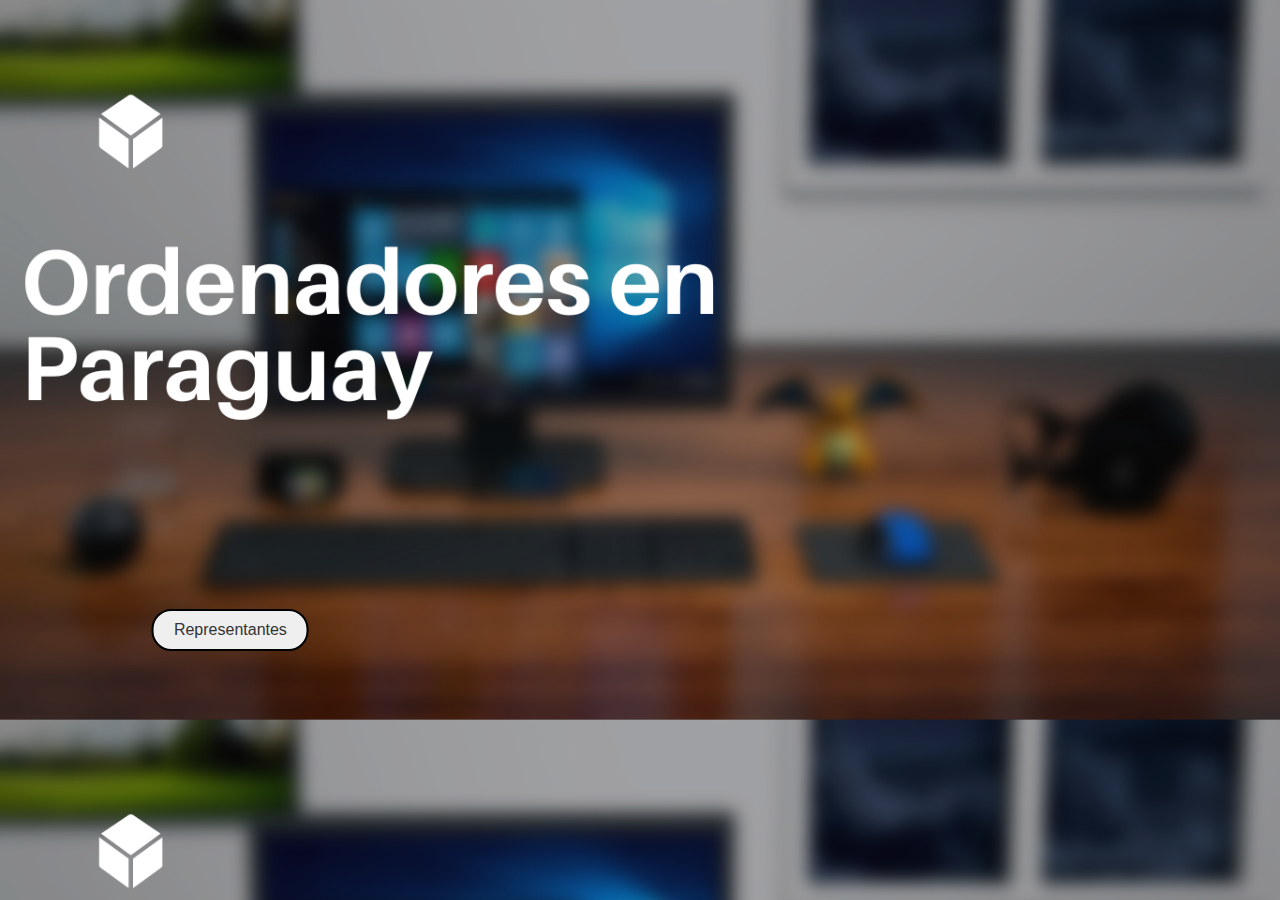
<file: SEMANA1/index.html>
<!DOCTYPE html>
<html lang="en">
<head>
	<meta charset="UTF-8">
	<meta http-equiv="X-UA-Compatible" content="IE=edge">
	<meta name="viewport" content="width=device-width, initial-scale=1.0">
	<link rel="stylesheet" href="style.css">
	<title>Ever Romero</title>
</head>
<body>
	<button><a href="reprecentantes.html">Representantes</a></button>
	

	  

</body>
</html>
</file>
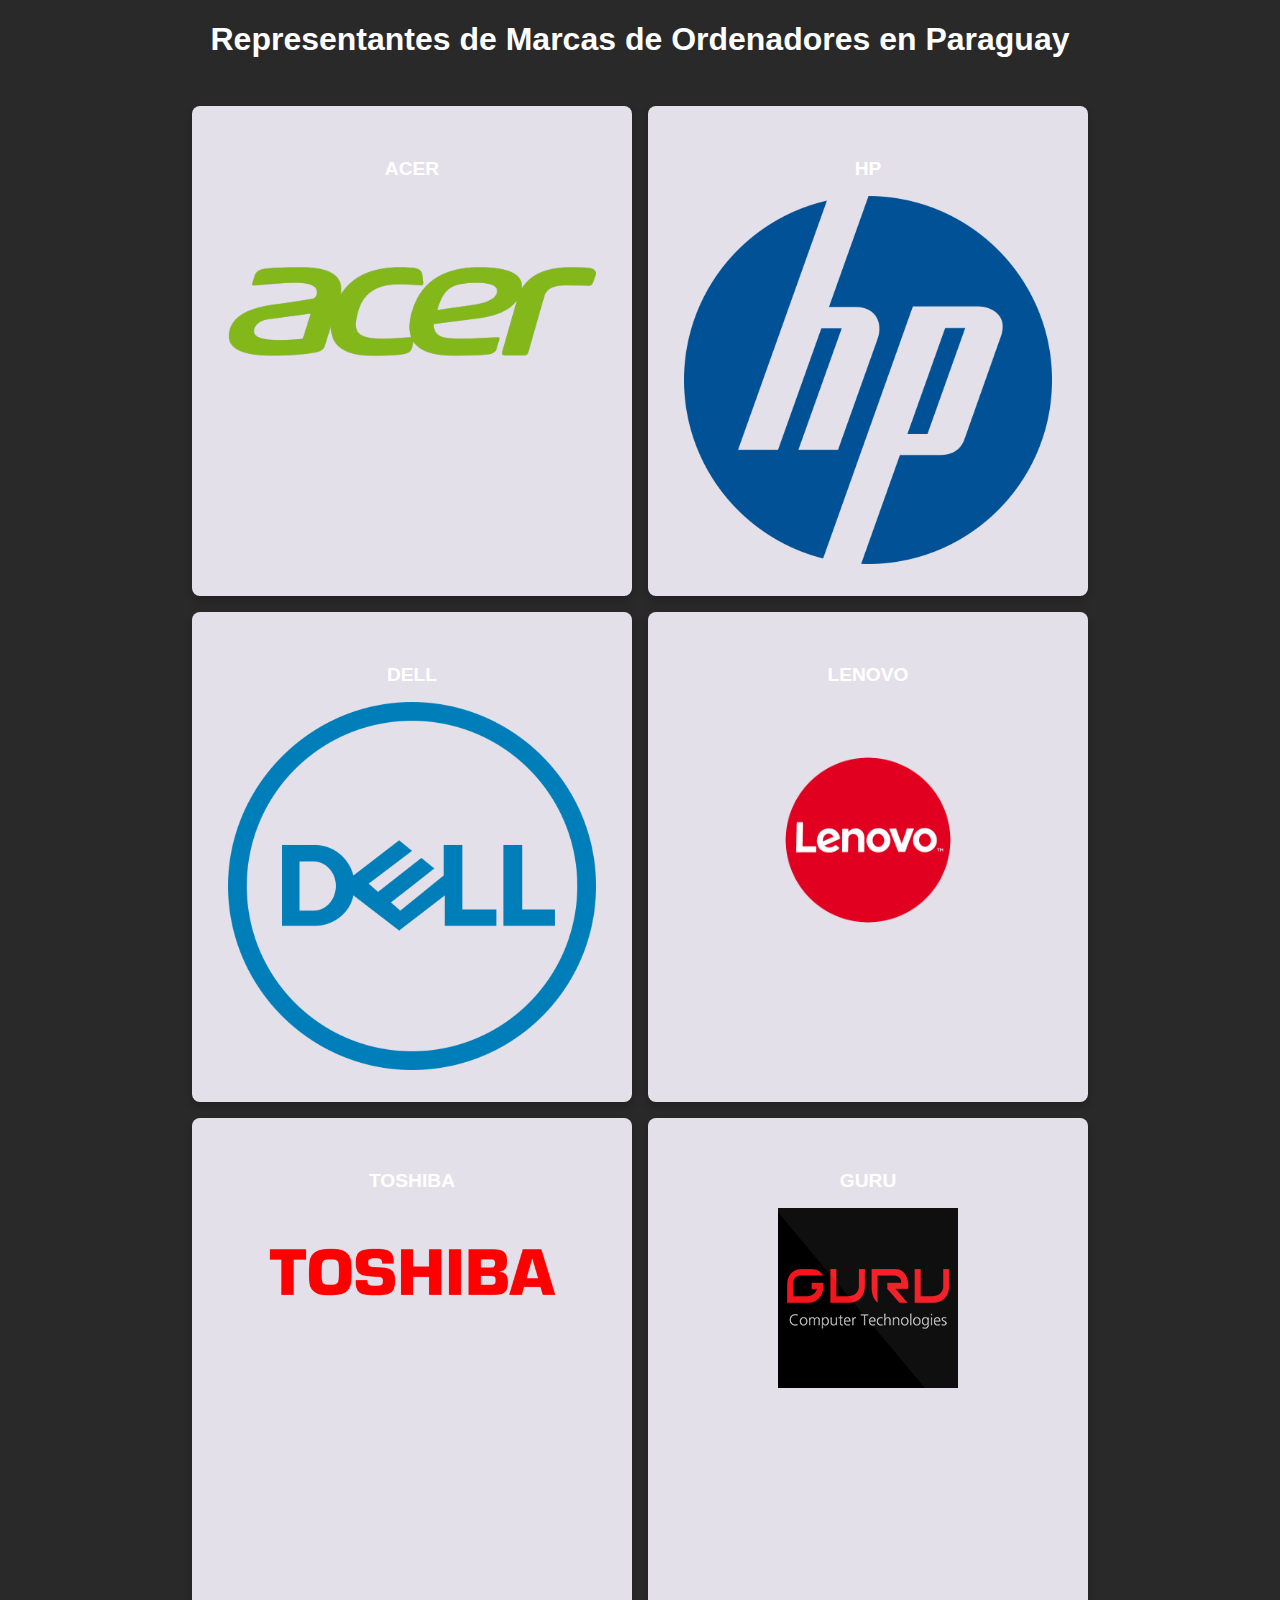
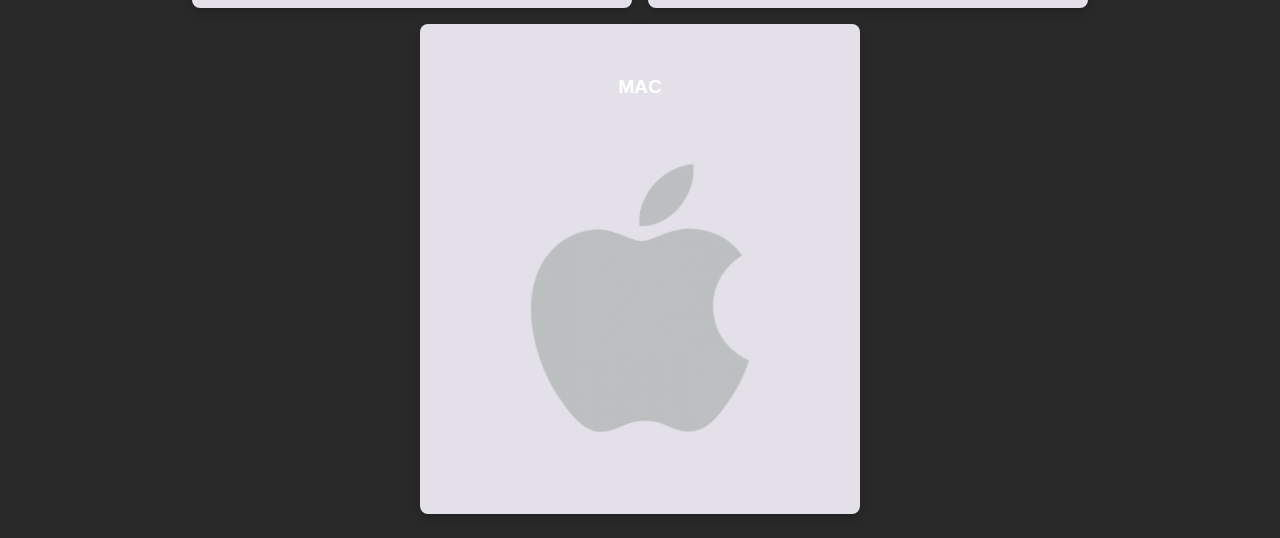
<file: SEMANA1/reprecentantes.html>
<!DOCTYPE html>
<html lang="es">
<head>
	<meta charset="UTF-8">
	<title>Informática</title>
	<link rel="stylesheet" href="estilos.css">
</head>
<body>
	<header>
		<center><h1>Representantes de Marcas de Ordenadores en Paraguay</h1></center>
	</header>
	<main class="container">
		<div class="card">
			<div class="front">
				<h2>ACER</h2>
                <img src="img/Logo-Acer-500x313.png" alt="">
			</div>
			<div class="back">
				<h3>ACER</h3>
				<p>Representante: Juan Pérez</p>
				<p>Ubicación: Asunción, Paraguay</p>
				<p>Teléfono: +595 21 123456</p>
				<p>Laptops y monitores de alta calidad con diseños innovadores para todos los presupuestos.</p>
			</div>
		</div>
		<div class="card">
			<div class="front">
				<h2>HP</h2>
                <img src="img/HP_New_Logo_2D.svg.png" alt="">
			</div>
			<div class="back">
				<h3>HP</h3>
				<p>Representante: María González</p>
				<p>Ubicación: Ciudad del Este, Paraguay</p>
				<p>Teléfono: +595 61 123456</p>
				<p>Descripción:Tecnología de vanguardia para el hogar y la oficina con productos duraderos y confiables.</p>
			</div>
		</div>
		<div class="card">
			<div class="front">
				<h2>DELL</h2>
                <img src="img/Dell_logo_2016.svg.png" alt="">
			</div>
			<div class="back">
				<h3>DELL</h3>
				<p>Representante: Carlos Gómez</p>
				<p>Ubicación: Encarnación, Paraguay</p>
				<p>Teléfono: +595 71 123456</p>
				<p>Descripción:Soluciones informáticas de última generación que impulsan la productividad y la creatividad.</p>
			</div>
		</div>
		<div class="card">
			<div class="front">
				<h2>LENOVO</h2>
                <img src="img/Lenovo-Logo-PNG-File.png" alt="">
			</div>
			<div class="back">
				<h3>LENOVO</h3>
				<p>Representante: Ana Martínez</p>
				<p>Ubicación: Luque, Paraguay</p>
				<p>Teléfono: +595 21 123456</p>
				<p> Innovación tecnológica galardonada en laptops, tablets y otros dispositivos móviles para el consumidor y empresas.</p>
			</div>
		</div>
		<div class="card">
			<div class="front">
				<h2>TOSHIBA</h2>
                <img src="img/TOSHIBA_Logo.png" alt="">
			</div>
			<div class="back">
				<h3>TOSHIBA</h3>
				<p>Representante: Manuel López</p>
				<p>Ubicación: Fernando de la Mora, Paraguay</p>
				<p>Teléfono: +595 21 123456</p>
				<p> Laptops, tablets y dispositivos de almacenamiento portátiles con estilo y rendimiento excepcional.
                </p>
            </div>
		</div>
        <div class="card">
			<div class="front">
				<h2>GURU</h2>
                <img src="img/300518553_199502982429701_2274742863479388072_n (1).png" alt="">
			</div>
			<div class="back">
				<h3>GURU</h3>
				<p>Representante:  La empresa U&U Corp. es el distribuidor oficial de los productos Guru en Paraguay.</p>
				<p>Ubicación: U&U Corp. está ubicado en Asunción, Paraguay. </p>
				<p>Teléfono:+595 21 659-981</p>
				<p>Descripción:GURU es una empresa paraguaya de tecnología que ofrece soluciones innovadoras y de alta calidad en productos electrónicos y servicios de informática.</p>
			</div>
		</div>
        <div class="card">
			<div class="front">
				<h2>MAC</h2>
                <img src="img/apple-mac-cosmetic-png-logo-8.png" alt="">
			</div>
			<div class="back">
				<h3> Mac (Apple)</h3>
				<p>Representante:Albor Computación es el distribuidor oficial de los productos Apple en Paraguay.</p>
				<p>Ubicación: está ubicado en Asunción, Paraguay.  </p>
				<p>Teléfono:+595 21 645-700</p>
				<p>Descripción:Diseño elegante y potencia de procesamiento avanzada para creativos y usuarios exigentes.</p>
			</div>
		</div>
</file>
<file: SEMANA1/style.css>
body{
    background-image: url(Negro\ Blanco\ Fotografía\ Contabilidad\ Servicio\ Sitio\ Web.png);
    background-size: cover;
}

    button {
        position: absolute;
        top: 70%;
        left: 18%;
        transform: translate(-50%, -50%);
        border-radius: 20px;
        border: 2px solid #000;
        padding: 10px 20px;
        font-size: 16px;
        
      }
      a {
        text-decoration: none; /* quita el subrayado */
        color: #333; /* aplica el color que desees */
      }
</file>
<file: SEMANA1/estilos.css>
/* Estilos generales */
body {
    font-family: 'Segoe UI', Tahoma, Geneva, Verdana, sans-serif;
    background-color: #292929;
    color: #fff;
  }
  
  .container {
    display: flex;
    flex-wrap: wrap;
    justify-content: center;
    gap: 1rem;
    padding: 1rem;
    margin-top: 2rem;
  }
  
  /* Estilos para las tarjetas */
  .card {
    position: relative;
    width: 400px;
    height: 450px;
    background-color: #e4e0e9;
    border-radius: 8px;
    overflow: hidden;
    box-shadow: 0 4px 8px rgba(0, 0, 0, 0.2);
    transition: transform 0.3s ease-in-out;
    padding:20px;
  
  }
  
  .card:hover {
    transform: translateY(-10px);
  }
  
  .card .front {
    padding: 1rem;
    text-align: center;
    background-color: #e4e0e9;
    align-items:center ;
   
  }
  

  .front img {
    max-width: 100%;
    max-height: 100%;
    object-fit: contain;
    display: block;
    margin: 0 auto;
  }
  


  .card .front h2 {
    font-size: 1.2rem;
    margin-bottom: 1rem;
  }
  
  .card .front p {
    font-size: 1rem;
    margin-bottom: 0.5rem;
  }
  
  .card .back {
    position: absolute;
    top: 0;
    left: 0;
    width: 100%;
    height: 100%;
    padding: 1rem;
    text-align: center;
    background-color: #29b6b6;
    transform: translateY(100%);
    transition: transform 0.3s ease-in-out;
  }
  
  .card:hover .back {
    transform: translateY(0%);
  }
  
  .card .back h3 {
    font-size: 1.3rem;
    margin-bottom: 1rem;
  }
  
  .card .back p {
    font-size: 1.2rem;
    margin-bottom: 0.5rem;
    padding: 5px;
  }
  
  .author-tab {
    position: absolute;
    bottom: 0;
    left: 0;
    width: 100%;
    padding: 0.5rem;
    background-color: #292929;
  }
  
  .author-tab span {
    display: block;
    font-size: 1rem;
    line-height: 1.5;
    color: #fff;
    text-align: center;
    margin-top: 0.5rem;
  }
  
  .author-tab img {
    display: block;
    width: 80px;
    height: 80px;
    border-radius: 50%;
    margin: 0 auto;
    margin-top: 0.5rem;
  }
</file>
